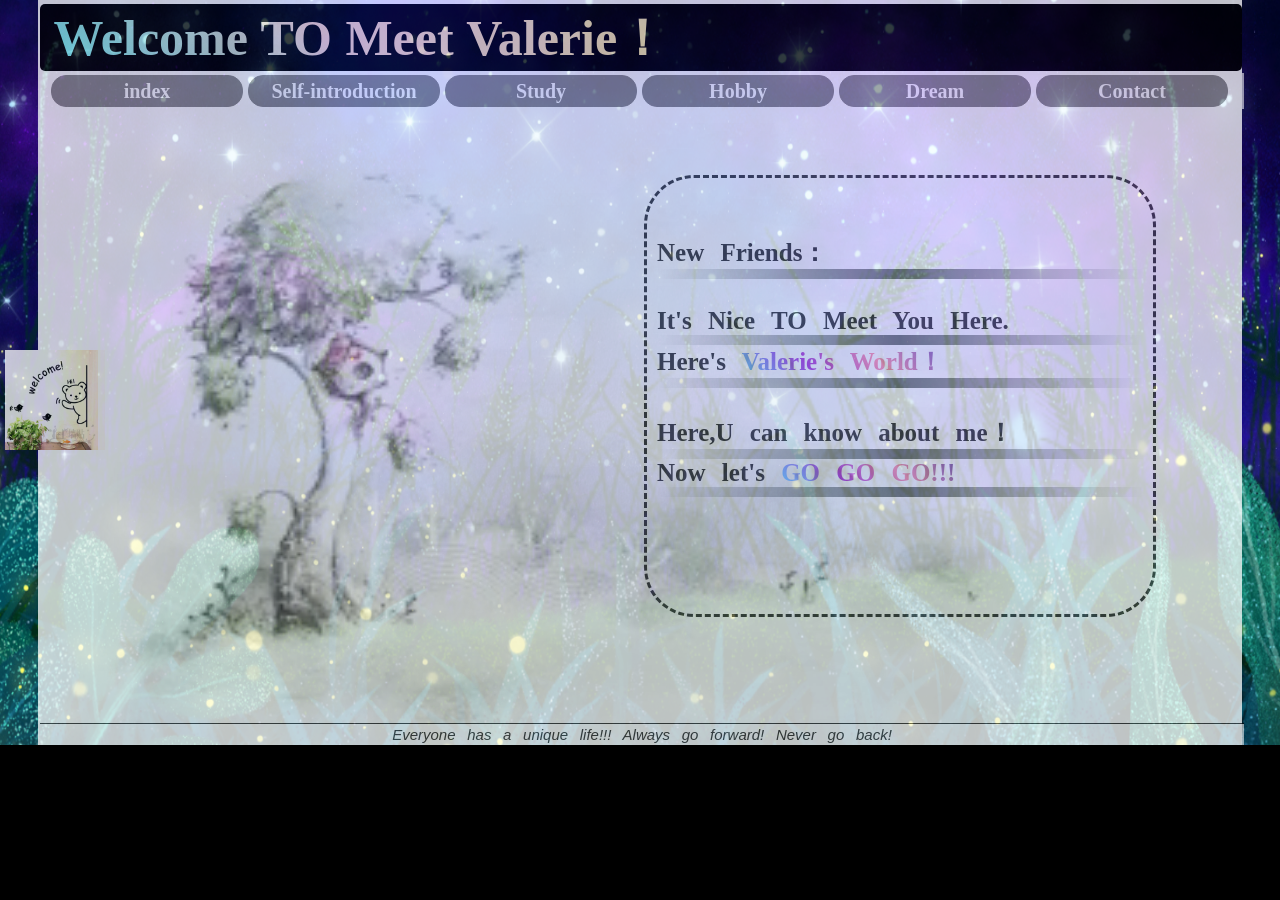
<file: index.html>
<!DOCTYPE html>
<html lang="en">
<head>
    <meta charset="UTF-8">
    <meta name="viewport" content="width=device-width, initial-scale=1.0">
    <title>Valerie</title>
    <link rel="stylesheet" href="css/index.css"/>
</head>
<body>
    <audio src="media/Dream - My will (我的心)(TV size).mp3" autoplay loop></audio>
    <div id="container">
        <div id="inner">
            <!-- 页眉区 -->
            <header>
                <h1>&nbsp;Welcome TO Meet Valerie！</h1>
            </header>
            <!-- 导航区-6个 -->
            <nav>
                <div id="inner">
                    <ul>    
                        <li class="nf">
                            <a href="index.html">index</a>
                        </li>
                        <li class="nf">
                            <a href="Self-introduction.html">Self-introduction</a>
                        </li>
                        <li class="nf">
                            <a href="Study.html">Study</a>
                        </li>
                        <li class="nf">
                            <a href="Hobby.html">Hobby</a>
                        </li>
                        <li class="nf">
                            <a href="Dream.html">Dream</a>
                        </li>
                        <li class="nf">
                            <a href="Contact.html">Contact</a>
                        </li>
                    </ul>
                </div>
            </nav>
            <!-- 侧边图片 -->
            <aside>
                <img src="img/1.0.jpg" alt="" >
            </aside>
            <!-- 主内容区-打招呼 -->
            <div id="main">
                <div id="inner">
                    <div class="content1">
                        <div class="inner">
                            <br>
                            <p>
                                <br>
                                New Friends：
                                <hr>
                            </p>
                            <br>
                            <p>It's Nice TO Meet You Here.
                                <hr> 
                                <!-- <br> -->
                                <p>Here's <span>Valerie's World！</span> </p> 
                                <hr>
                                <!-- <br> -->
                            </p>
                            <br>
                            <p>Here,U can know about me！
                                <hr>
                                <!-- <br>  -->
                                <p>Now let's <span>GO GO GO!!!</span> </p> 
                                <hr>
                            </p>
                        </div>
                    </div>
                </div>
            </div>  
            <!-- 页脚区 -->
            <footer>
                <div id="inner">
                    <p>Everyone has a unique life!!! Always go forward! Never go back!
                    </p>
                </div>
            </footer>  
        </div>    
    </div>
</body>
</html>
</file>
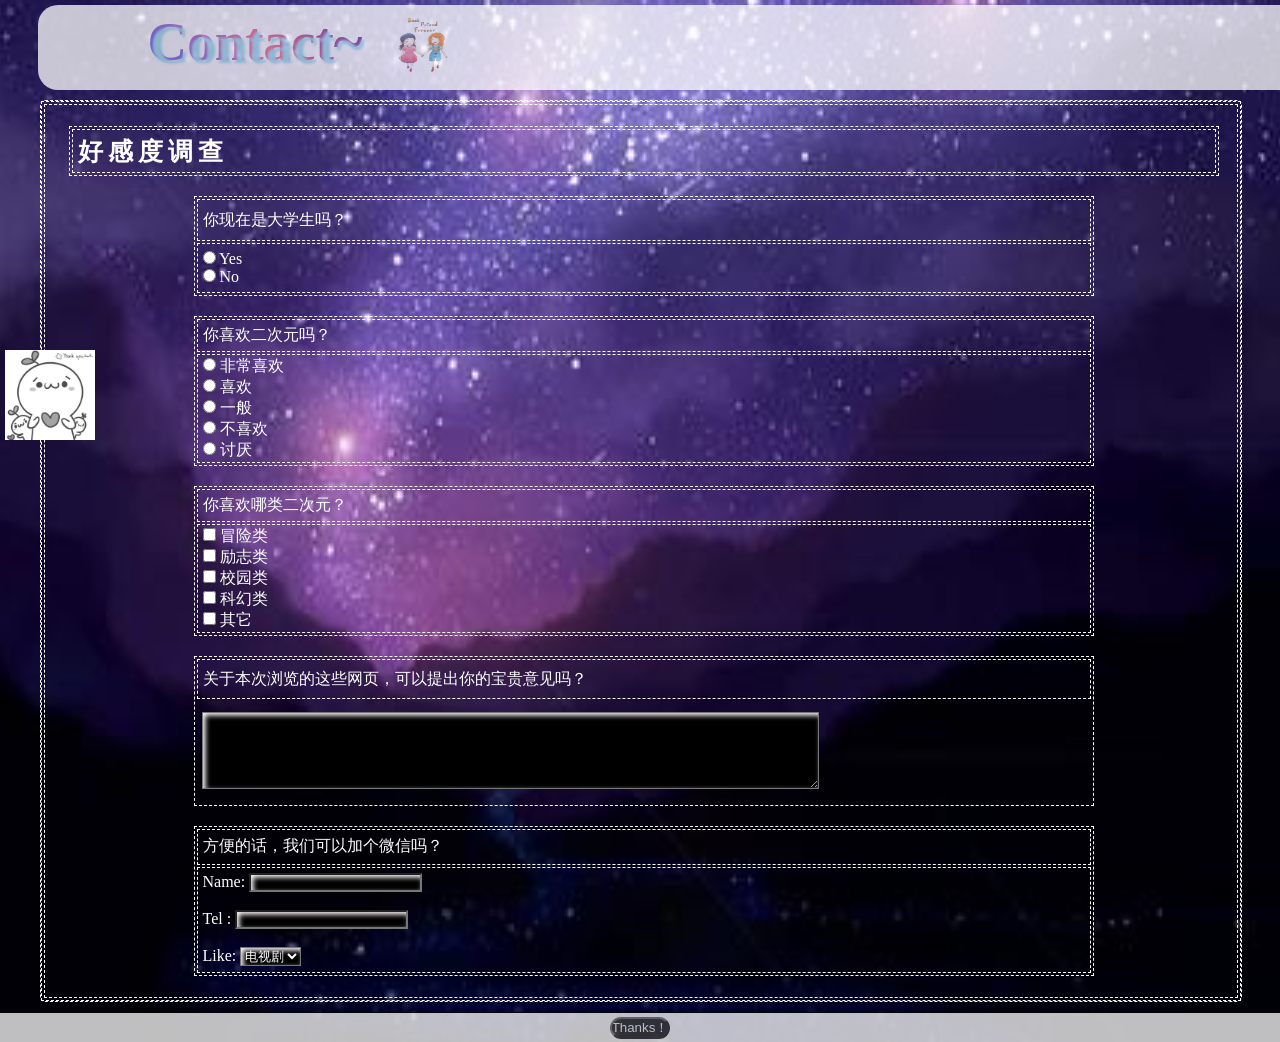
<file: Contact.html>
<!DOCTYPE html>
<html lang="en">
<head>
    <meta charset="UTF-8">
    <meta name="viewport" content="width=device-width, initial-scale=1.0">
    <title>Contact</title>
    <link rel="stylesheet" href="css/Contact.css">
</head>
<body>
    <!-- <audio src="media/Perfume - コミュニケーション (交流).mp3" autoplay loop></audio> -->
    <!-- 页眉区 -->
    <header>
        <div id="inner">
            <h1>Contact~</h1>
            <div class="circle">
                <img src="img/6.0.0.jpg" alt="">
            </div>
        </div>
    </header>
    <!-- 侧边图片 -->
    <aside>
        <a title="回到主页" href="index.html"> 
            <img src="img/6.11.jpg" alt="" > 
        </a>
    </aside>
    <!-- 主内容区-表单内容-包含一个标题、六个问题 -->
    <div id="main">
        <div id="inner">
            <form action="">
                <table class="table">
                    <tr>
                        <td>
                            <!-- 标题 -->
                            <table class="table0">
                                <tr>
                                    <td>
                                        好感度调查
                                    </td>
                                </tr>
                            </table>    
                            <!-- Q1 -->
                            <table class="table1">
                                <tr>
                                    <td>
                                        你现在是大学生吗？
                                    </td>
                                </tr>
                                <tr>
                                    <td>
                                        <ul>
                                            <li>
                                                <input type="radio" name="choice" value=" " id="one">
                                                <label for="one">Yes</label>
                                            </li>
                                            <li>
                                                <input type="radio" name="choice" value=" " id="two">
                                                <label for="two">No</label>
                                            </li>
                                        </ul>
                                    </td>    
                                </tr>
                            </table>
                            <!-- Q2 -->
                            <table class="table2">
                                <tr>
                                    <td>
                                        你喜欢二次元吗？
                                    </td>
                                </tr>
                                <tr>
                                    <td>
                                        <ul>
                                            <li>
                                                <input type="radio" name="feel" value=" " id="one">
                                                <label for="one">非常喜欢</label>
                                            </li>
                                            <li>
                                                <input type="radio" name="feel" value=" " id="two">
                                                <label for="two">喜欢</label>
                                            </li>
                                            <li>
                                                <input type="radio" name="feel" value=" " id="three">
                                                <label for="three">一般</label>
                                            </li>
                                            <li>
                                                <input type="radio" name="feel" value=" " id="four">
                                                <label for="four">不喜欢</label>
                                            </li>
                                            <li>
                                                <input type="radio" name="feel" value=" " id="five">
                                                <label for="five">讨厌</label>
                                            </li>
                                        </ul>
                                    </td>
                                    
                                </tr>
                            </table>
                            <!-- Q3 -->
                            <table class="table3">
                                <tr>
                                    <td>
                                        你喜欢哪类二次元？
                                    </td>
                                </tr>
                                <tr>
                                    <td>
                                        <ul>
                                            <li class="checkbox">
                                                <input type="checkbox" name="kind" value=" " id="one">
                                                <label for="one">冒险类</label>
                                            </li>
                                            <li>
                                                <input type="checkbox" name="kind" value=" " id="two">
                                                <label for="two">励志类</label>
                                            </li>
                                            <li>
                                                <input type="checkbox" name="kind" value=" " id="three">
                                                <label for="three">校园类</label>
                                            </li>
                                            <li>
                                                <input type="checkbox" name="kind" value=" " id="four">
                                                <label for="four">科幻类</label>
                                            </li>
                                            <li>
                                                <input type="checkbox" name="kind" value=" " id="five">
                                                <label for="five">其它</label>
                                            </li>
                                        </ul>
                                    </td>
                                </tr>
                            </table>
                            <!-- Q4 -->
                            <table class="table4">
                                <tr>
                                    <td>
                                        关于本次浏览的这些网页，可以提出你的宝贵意见吗？
                                    </td>
                                </tr>
                                <tr>
                                    <td class="td">
                                        <textarea name="feelback" rows="5" cols="75" id="one"></textarea>
                                        <label for="one"></label>
                                    </td>
                                </tr>
                            </table>
                            <!-- Q5 -->
                            <table class="table5">
                                <tr>
                                    <td>
                                        方便的话，我们可以加个微信吗？
                                    </td>
                                </tr>
                                <tr>
                                    <td class="td">
                                        <label for="name">Name:</label>
                                        <input type="text" name="name" value=" " id="name">
                                        <br>
                                        <br>
                                        <label for="tel">Tel :</label>
                                        <input type="text" name="tel" value=" "  id="tel">
                                        <br>
                                        <br>
                                        <label for="like">Like:</label>
                                        <select name="like" id="like">
                                            <option value="电视剧">电视剧</option>
                                            <option value="动漫">动漫</option>
                                            <option value="漫画">漫画</option>
                                            <option value="小说">小说</option>
                                            <option value="其它">其它</option>
                                        </select>
                                    </td>
                                </tr>
                            </table>
                        </td>
                    </tr>
                </table>
            </form>
            
        </div>
    </div>
    <!-- 页脚区 -->
    <footer>
        <table>
            <tr>
                <td>
                    <input type="button" name="button" value="Thanks！" class="button" >
                </td>
            </tr>
        </table>
    </footer>
    
</body>
</html>
</file>
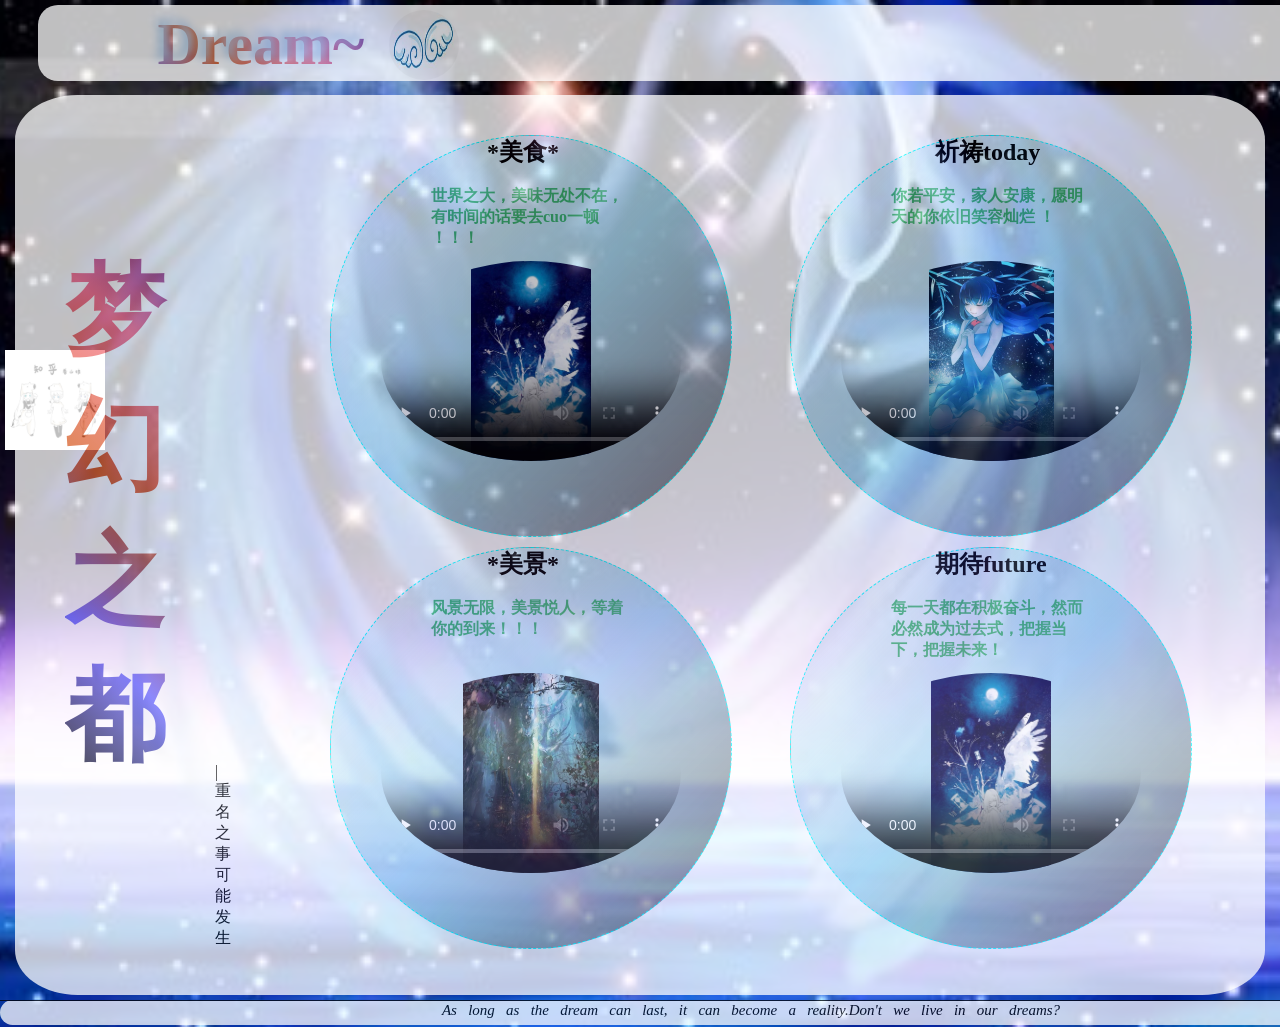
<file: Dream.html>
<!DOCTYPE html>
<html lang="en">
<head>
    <meta charset="UTF-8">
    <meta name="viewport" content="width=device-width, initial-scale=1.0">
    <title>Dream</title>
    <link rel="stylesheet" href="css/Dream.css">
</head>
<body>
    <!-- <audio src="media/Dream - My will (我的心)(TV size).mp3" autoplay loop></audio> -->
    <!-- 页眉区 -->
    <header>
        <div id="inner">
            <h1>Dream~</h1>
            <div class="circle">
                <img src="img/5.0.0.jpg" alt="">
            </div>
        </div>
    </header>
    <!-- 侧边图片 -->
    <aside>
        <a title="回到主页" href="index.html"> 
            <img src="img/4.0.jpg" alt="" > 
        </a>
    </aside>
    <!-- 主内容区-分为三大块内容 -->
    <div id="main">
        <div id="inner">
            <!-- 内容区1-左边区域-两部分内容 -->
            <div class="content1">
                <div class="inner1">
                    <h2>梦<br>幻<br>之<br>都<br></h2>
                </div>
                <div class="inner2">
                    <p><br>|<br>重<br>名<br>之<br>事<br>可<br>能<br>发<br>生<br></p>
                </div>
            </div>
            <!-- 内容2-中间区域-两部分内容 -->
            <div class="content2">
                <div class="content2-0">
                    <div class="inner">
                        <h2>*美食*</h2>
                        <p>世界之大，美味无处不在，<span>有时间的话要去cuo一顿</span> ！！！</p>
                        <!-- <br> -->
                        <video src="media/美食.mp4" poster="img/jz.jpg" autoplay loop preload="none" controls>
                    </div>
                </div>
                <div class="content2-0">
                    <div class="inner">
                        <h2>*美景*</h2>
                        <p>风景无限，美景悦人，<span>等着你的到来</span>！！！</p>
                        <!-- <br> -->
                        <video src="media/美景.mp4" poster="img/mj0.jpg" preload="none" controls >
                    </div>
                </div>
            </div>       
            <!-- 内容3-右边区域-两部分内容 -->
            <div class="content3">
                <div class="content3-0">
                    <div class="inner">
                        <h2>祈祷today</h2>
                        <p>你若平安，家人安康，<span>愿明天的你依旧笑容灿烂</span> ！</p>
                        <!-- <br> -->
                        <video src="media/祈祷.mp4" poster="img/pa00.jpg"  preload="none" controls >
                        
                    </div>
                </div>
               
                <div class="content3-0">
                    <div class="inner">
                        <h2>期待future</h2>
                        <p>每一天都在积极奋斗，然而必然成为过去式，<span>把握当下，把握未来</span>！</p>
                        <!-- <br> -->
                        <video src="media/期待tomorrow.mp4" poster="img/jz.jpg"  autoplay loop preload="none" controls>
                    </div>
                </div>
            </div>       
        </div>
    </div>
    <!-- 页脚区 -->
    <footer>
        <div id="inner">
            <p>As long as the dream can last, it can become a reality.Don't we live in our dreams?</p>
        </div>
    </footer>
</body>
</html>
</file>
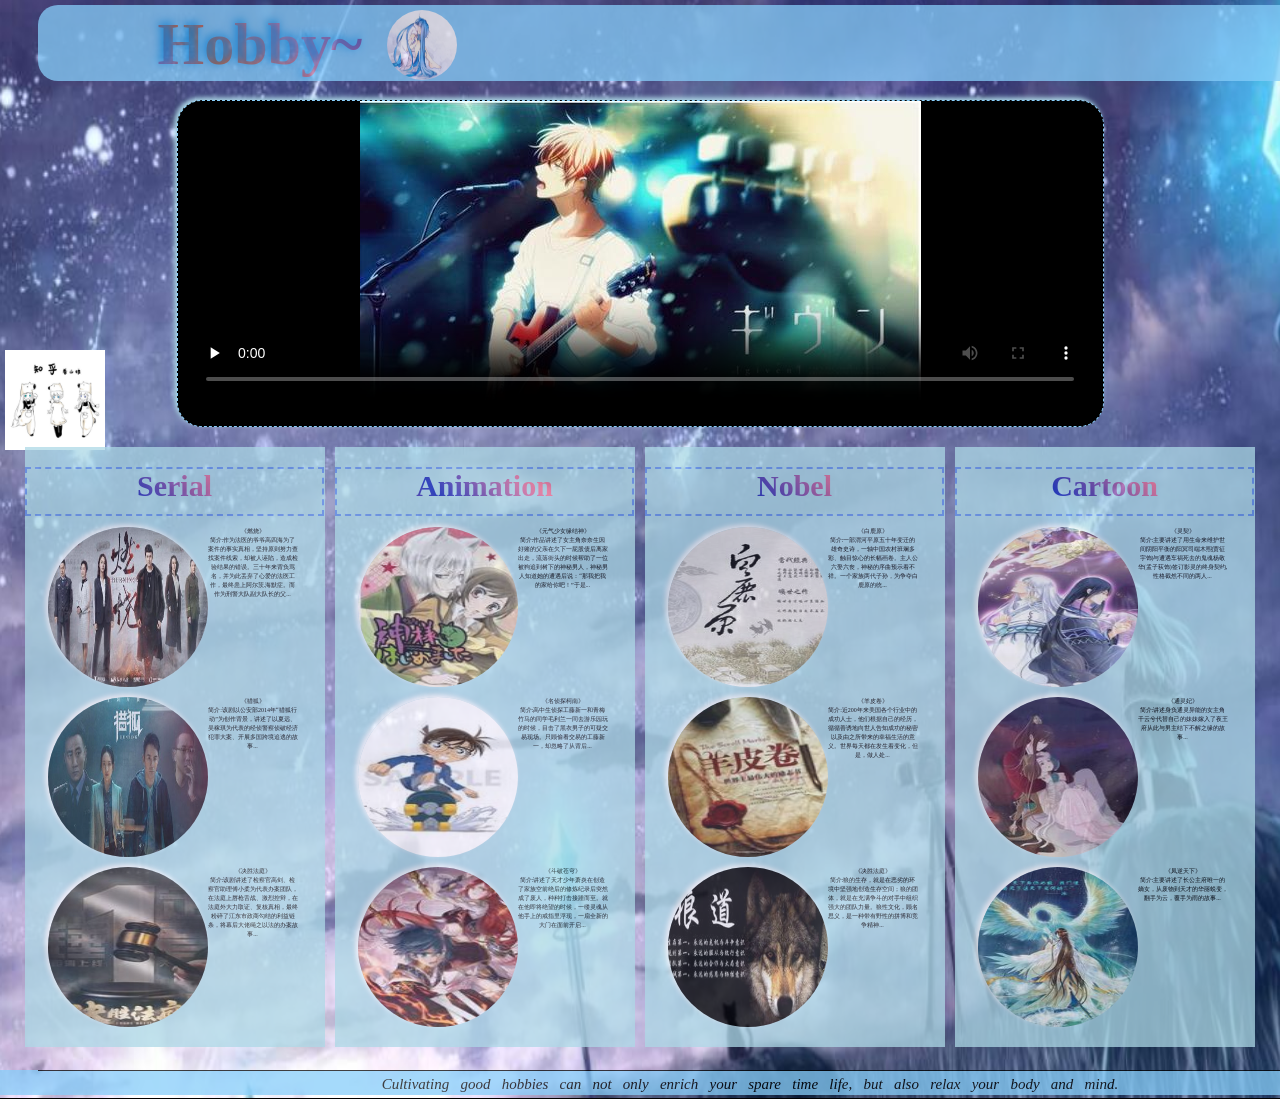
<file: Hobby.html>
<!DOCTYPE html>
<html lang="en">
<head>
    <meta charset="UTF-8">
    <meta name="viewport" content="width=device-width, initial-scale=1.0">
    <title>Hobby</title>
    <link rel="stylesheet" href="css/Hobby.css">
</head>
<body>
    <!-- 页眉区 -->
    <header>
        <div id="inner">
            <h1>Hobby~</h1>
            <div class="circle">
                <img src="img/4.0.0.jpg" alt="">
            </div>
        </div>
    </header>
    <!-- 侧边图片 -->
    <aside>
        <a title="回到主页" href="index.html"> 
            <img src="img/4.0.jpg" alt="" > 
        </a>
    </aside>
    <!-- 主内容区 分为三块内容-->
    <div id="main">
        <div id="inner">
            <!-- 内容区1-视频 -->
            <div class="content1">
                <div class="inner">
                    <video src="media/Love.mp4" poster="img/4.20.jpg" preload="none" controls="controls">
                    <!-- autoplay自动播放 loop循环播放-->
                    </video>
                </div>
            </div>
            <!-- 内容区2-分为4块 再分为两类 -->
            <div class="content2">
                <div class="inner">
                    <!-- 内容区1-电视剧-->
                    <div class="content0 content0-1">
                        <div class="inner">
                            <div class="content0-1-1">
                                <h2>Serial</h2>
                            </div>
                            <div class="content0-1-2">
                                <div style="margin-top: 10px;" class="img">
                                    <img src="img/4.6.jpg" alt="">
                                    <div class="text">
                                        <p>《燃烧》</p>
                                        <p>简介:作为法医的爷爷高四海为了案件的事实真相，坚持原则努力查找案件线索，却被人诬陷，造成检验结果的错误。三十年来背负骂名，并为此丢弃了心爱的法医工作，最终患上阿尔茨.海默症。而作为刑警大队副大队长的父...</p>
                                    </div>      
                                </div>
                                <div class="img">
                                    <img src="img/4.7.jpg" alt="">
                                    <div class="text">
                                        <p>《猎狐》</p>
                                        <p>简介:该剧以公安部2014年“猎狐行动”为创作背景，讲述了以夏远、吴稼琪为代表的经侦警察侦破经济犯罪大案、开展多国跨境追逃的故事...</p>
                                    </div>
                                </div>
                                <div class="img">
                                    <img src="img/4.8.jpg" alt="">    
                                    <div class="text">
                                        <p>《决胜法庭》</p>
                                        <p>简介:该剧讲述了检察官高剑、检察官助理傅小柔为代表办案团队，在法庭上唇枪舌战、激烈控辩，在法庭外大力取证、复核真相，最终粉碎了江东市政商勾结的利益链条，将幕后大佬绳之以法的办案故事...</p>
                                    </div>
                                </div>
                            </div>   
                        </div>
                    </div>
                    <!-- 内容区2-动漫-->
                    <div class="content0 content0-2">
                        <div class="inner">
                            <div class="content0-1-1">
                                <h2>Animation</h2>
                            </div>
                            <div class="content0-1-2">
                                <div style="margin-top: 10px;" class="img">
                                    <img src="img/4.2.1.jpg" alt="">
                                    <div class="text">
                                        <p>《元气少女缘结神》</p>
                                        <p>简介:作品讲述了女主角奈奈生因好赌的父亲在欠下一屁股债后离家出走，流落街头的时候帮助了一位被狗追到树下的神秘男人，神秘男人知道她的遭遇后说：“那我把我的家给你吧！”于是...</p>
                                    </div>      
                                </div>
                                <div class="img">
                                    <img src="img/4.2.2.jpg" alt="">
                                    <div class="text">
                                        <p>《名侦探柯南》</p>
                                        <p>简介:高中生侦探工藤新一和青梅竹马的同学毛利兰一同去游乐园玩的时候，目击了黑衣男子的可疑交易现场。只顾偷看交易的工藤新一，却忽略了从背后...</p>
                                    </div>
                                </div>
                                <div class="img">
                                    <img src="img/4.2.3.jpg" alt="">    
                                    <div class="text">
                                        <p>《斗破苍穹》</p>
                                        <p>简介:讲述了天才少年萧炎在创造了家族空前绝后的修炼纪录后突然成了废人，种种打击接踵而至。就在他即将绝望的时候，一缕灵魂从他手上的戒指里浮现，一扇全新的大门在面前开启...</p>
                                    </div>
                                </div>
                            </div>       
                        </div>
                    </div>
                    <!-- 内容区3-漫画 -->
                    <div class="content0 content0-3">
                        <div class="inner">
                            <div class="content0-1-1">
                                <h2>Nobel</h2>
                            </div>
                            <div class="content0-1-2">
                                <div style="margin-top: 10px;" class="img">
                                    <img src="img/4.3.1.jpg" alt="">
                                    <div class="text">
                                        <p>《白鹿原》</p>
                                        <p>简介:一部渭河平原五十年变迁的雄奇史诗，一轴中国农村班斓多彩、触目惊心的长幅画卷。主人公六娶六丧，神秘的序曲预示着不祥。一个家族两代子孙，为争夺白鹿原的统...</p>
                                    </div>      
                                </div>
                                <div class="img">
                                    <img src="img/4.3.2.jpg" alt="">
                                    <div class="text">
                                        <p>《羊皮卷》</p>
                                        <p>简介:近200年来美国各个行业中的成功人士，他们根据自己的经历，循循善诱地向世人告知成功的秘密以及由之所带来的幸福生活的意义。世界每天都在发生着变化，但是，做人处...</p>
                                    </div>
                                </div>
                                <div class="img">
                                    <img src="img/4.3.3.jpg" alt="">    
                                    <div class="text">
                                        <p>《决胜法庭》</p>
                                        <p>简介:狼的生存，就是在恶劣的环境中坚强地创造生存空间；狼的团体，就是在充满争斗的对手中组织强大的团队力量。狼性文化，顾名思义，是一种带有野性的拼博和竞争精神...</p>
                                    </div>
                                </div>
                            </div>   
                        </div>
                    </div>
                    <!-- 内容区4-小说 -->
                    <div class="content0 content0-4">
                        <div class="inner">
                            <div class="content0-1-1">
                                <h2>Cartoon</h2>
                            </div>
                            <div class="content0-1-2">
                                <div style="margin-top: 10px;" class="img">
                                    <img src="img/4.4.1.jpg" alt="">
                                    <div class="text">
                                        <p>《灵契》</p>
                                        <p>简介:主要讲述了用生命来维护世间阴阳平衡的阳冥司端木熙(贾征宇饰)与遭遇车祸死去的鬼魂杨敬华(孟子荻饰)签订影灵的终身契约,性格截然不同的两人...</p>
                                    </div>      
                                </div>
                                <div class="img">
                                    <img src="img/4.4.2.jpg" alt="">
                                    <div class="text">
                                        <p>《通灵妃》</p>
                                        <p>简介:讲述身负通灵异能的女主角千云兮代替自己的妹妹嫁入了夜王府从此与男主结下不解之缘的故事...</p>
                                    </div>
                                </div>
                                <div class="img">
                                    <img src="img/4.4.3.jpg" alt="">    
                                    <div class="text">
                                        <p>《凤逆天下》</p>
                                        <p>简介:主要讲述了长公主府唯一的嫡女，从废物到天才的华丽蜕变，翻手为云，覆手为雨的故事...</p>
                                    </div>
                                </div>
                            </div>   
                        </div>
                    </div>
                </div>
            </div> 
        </div>
    </div>
    <!-- 页脚区 -->
    <footer>
        <div id="inner">
            <p>Cultivating good hobbies can not only enrich your spare time life, but also relax your body and mind.</p>
        </div>
    </footer>

</body>
</html>
</file>
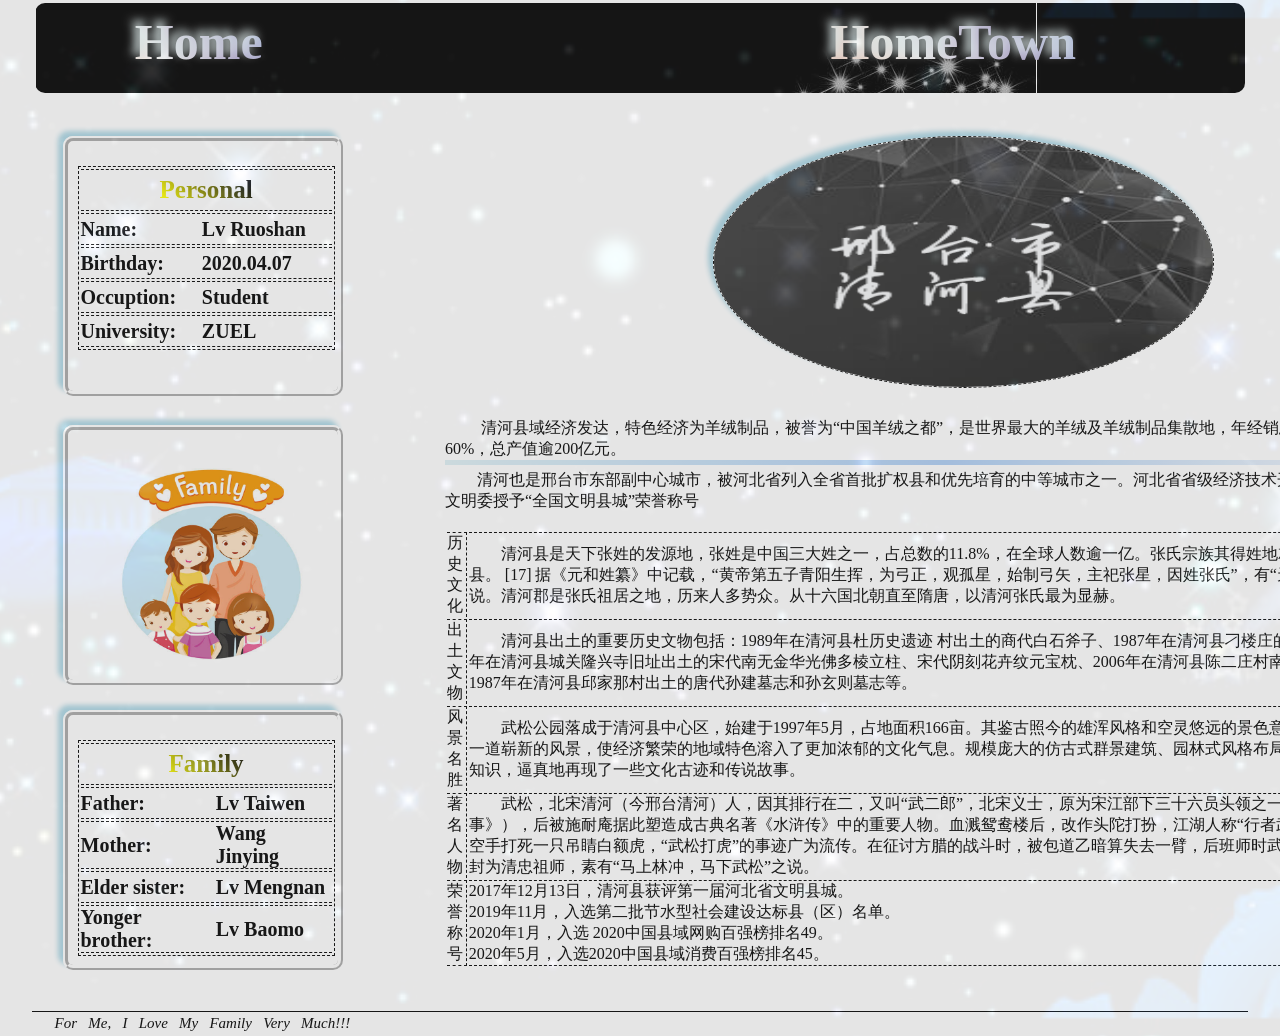
<file: Self-introduction.html>
<!DOCTYPE html>
<html lang="en">
<head>
    <meta charset="UTF-8">
    <meta name="viewport" content="width=device-width, initial-scale=1.0">
    <title>Self-introduction</title>
    <link rel="stylesheet" href="css/Self-introduction.css">
    <script type="text/javaScript" src="js/Self-introduction.js" ></script>
</head>
<body>
    <!-- <audio src="media/方雅贤 - 遇到.mp3" autoplay loop></audio> -->
    <div id="inner">
        <!-- 页眉区 -->
        <header>
            <div id="inner">
                <h1>Home</h1>
                <h1>&nbsp;&nbsp;&nbsp;&nbsp;&nbsp;&nbsp;&nbsp;&nbsp;&nbsp;&nbsp;&nbsp;&nbsp;&nbsp;&nbsp;&nbsp;&nbsp;</h1>
                <h1>HomeTown</h1>
            </div>
        </header>
        <!-- 主内容区 分为左右两大块内容-->
        <div id="main">
            <div id="inner">
                <!-- 内容区1-Home 分为三部分内容-->
                <div class="content1">
                    <!-- 内容区1-1-个人情况 -->
                    <div class="content1-1">
                        <div class="inner">
                            <table>
                                <tr>
                                    <td class="td" colspan="2"  bgcolor="lightblue" >
                                        Personal
                                    </td>
                                </tr>
                                <tr>
                                    <td>
                                        Name:
                                    </td>
                                    <td>
                                        Lv Ruoshan
                                    </td>
                                </tr>
                                <tr>
                                    <td>
                                        Birthday:
                                    </td>
                                    <td>
                                        2020.04.07
                                    </td>
                                </tr>
                                <tr>
                                    <td>
                                        Occuption:
                                    </td>
                                    <td>
                                        Student
                                    </td>
                                </tr>
                                <tr>
                                    <td>
                                        University:
                                    </td>
                                    <td>
                                        ZUEL
                                    </td>
                                </tr>
                            </table>
                        </div>
                    </div>
                    <!-- 内容区1-2-过渡照片 -->
                    <div class="content1-1">
                        <div class="inner">
                            <a title="回到主页" href="index.html">
                                <img src="img/2.3.jpg" alt="">
                            </a>
                        </div>
                    </div>
                    <!-- 内容区1-3-家庭情况 -->
                    <div class="content1-1">
                        <div class="inner">
                            <table>
                                <tr>
                                    <td class="td" colspan="2"  bgcolor="lightblue" >
                                        Family
                                    </td>
                                </tr>
                                <tr>
                                    <td>
                                        Father:
                                    </td>
                                    <td>
                                        Lv Taiwen
                                    </td>
                                </tr>
                                <tr>
                                    <td>
                                        Mother:
                                    </td>
                                    <td>
                                        Wang Jinying
                                    </td>
                                </tr>
                                <tr>
                                    <td>
                                        Elder sister:
                                    </td>
                                    <td>
                                        Lv Mengnan
                                    </td>
                                </tr>
                                <tr>
                                    <td>
                                        Yonger brother:
                                    </td>
                                    <td>
                                        Lv Baomo
                                    </td>
                                </tr>
                            </table>
                        </div>
                    </div>
                </div>
                <!-- 内容区2-HomeTown -->
                <div class="content2">
                    <div class="inner">
                        <!-- 内容区2-1 循环图片播放 -->
                        <div class="imgBox">
                            <img class="img-change img1" src="img/2.10.png" alt="">
                            <img class="img-change img2" src="img/2.101.jpg" alt="">
                            <img class="img-change img2" src="img/2.11.jpg" alt="">
                            <img class="img-change img2" src="img/2.12.jpg" alt="">
                            <img class="img-change img2" src="img/2.13.jpg" alt="">
                        </div>
                        <!-- 内容2-2-介绍家乡 -->
                        <div class="text">
                            <p>&nbsp;&nbsp;&nbsp;&nbsp;&nbsp;&nbsp;&nbsp;&nbsp; 清河县域经济发达，特色经济为羊绒制品，被誉为“中国羊绒之都”，是世界最大的羊绒及羊绒制品集散地，年经销总量占世界40%、全国60%，总产值逾200亿元。</p>
                            <hr>
                            <p>&nbsp;&nbsp;&nbsp;&nbsp;&nbsp;&nbsp;&nbsp;&nbsp;清河也是邢台市东部副中心城市，被河北省列入全省首批扩权县和优先培育的中等城市之一。河北省省级经济技术开发区，2011年被中央文明委授予“全国文明县城”荣誉称号</p>
                            <br>
                            <table>
                                 <tr>
                                    <td class="td">历史文化</td>
                                    <td>&nbsp;&nbsp;&nbsp;&nbsp;&nbsp;&nbsp;&nbsp;&nbsp;清河县是天下张姓的发源地，张姓是中国三大姓之一，占总数的11.8%，在全球人数逾一亿。张氏宗族其得姓地就在河北省邢台市清河县。 [17]  据《元和姓纂》中记载，“黄帝第五子青阳生挥，为弓正，观孤星，始制弓矢，主祀张星，因姓张氏”，有“天下张姓出清河”一说。清河郡是张氏祖居之地，历来人多势众。从十六国北朝直至隋唐，以清河张氏最为显赫。</td>
                                </tr>
                                <tr>
                                    <td class="td">出土文物</td>
                                    <td>&nbsp;&nbsp;&nbsp;&nbsp;&nbsp;&nbsp;&nbsp;&nbsp;清河县出土的重要历史文物包括：1989年在清河县杜历史遗迹 
                                        村出土的商代白石斧子、1987年在清河县刁楼庄的汉代六博棋盘、1987年在清河县城关隆兴寺旧址出土的宋代南无金华光佛多棱立柱、宋代阴刻花卉纹元宝枕、2006年在清河县陈二庄村南出土的汉白玉石佛、1987年在清河县邱家那村出土的唐代孙建墓志和孙玄则墓志等。</td>
                                </tr>
                                <tr>
                                    <td class="td">风景名胜</td>
                                    <td>&nbsp;&nbsp;&nbsp;&nbsp;&nbsp;&nbsp;&nbsp;&nbsp;武松公园落成于清河县中心区，始建于1997年5月，占地面积166亩。其鉴古照今的雄浑风格和空灵悠远的景色意韵，构成了京九线上一道崭新的风景，使经济繁荣的地域特色溶入了更加浓郁的文化气息。规模庞大的仿古式群景建筑、园林式风格布局，渗透着大量的历史知识，逼真地再现了一些文化古迹和传说故事。</td>
                                </tr>
                               <tr>
                                   <td class="td">著名人物</td>
                                   <td>&nbsp;&nbsp;&nbsp;&nbsp;&nbsp;&nbsp;&nbsp;&nbsp;武松，北宋清河（今邢台清河）人，因其排行在二，又叫“武二郎”，北宋义士，原为宋江部下三十六员头领之一（《大宋宣和遗事》），后被施耐庵据此塑造成古典名著《水浒传》中的重要人物。血溅鸳鸯楼后，改作头陀打扮，江湖人称“行者武松”。曾在景阳冈上空手打死一只吊睛白额虎，“武松打虎”的事迹广为流传。在征讨方腊的战斗时，被包道乙暗算失去一臂，后班师时武松在六和寺出家，被封为清忠祖师，素有“马上林冲，马下武松”之说。</td>
                               </tr>
                               <tr>
                                    <td class="td td0">荣誉称号</td>
                                    <td class="td0">
                                    <p>2017年12月13日，清河县获评第一届河北省文明县城。</p>
                                    <p>2019年11月，入选第二批节水型社会建设达标县（区）名单。</p> 
                                    <p>2020年1月，入选 2020中国县域网购百强榜排名49。</p>  
                                     <p>2020年5月，入选2020中国县域消费百强榜排名45。</p>
                                    </td>
                                </tr>
                            </table>
                        </div>
                    </div>
                </div>
            </div>
        </div>
        <!-- 页脚区 -->
        <footer>
            <div id="inner">
                <!-- <pre> -->
                <p>&nbsp; For Me, I Love My Family Very Much!!!</p>
                <!-- </pre> -->
            </div>
        </footer>
    </div>
</body>
</html>
</file>
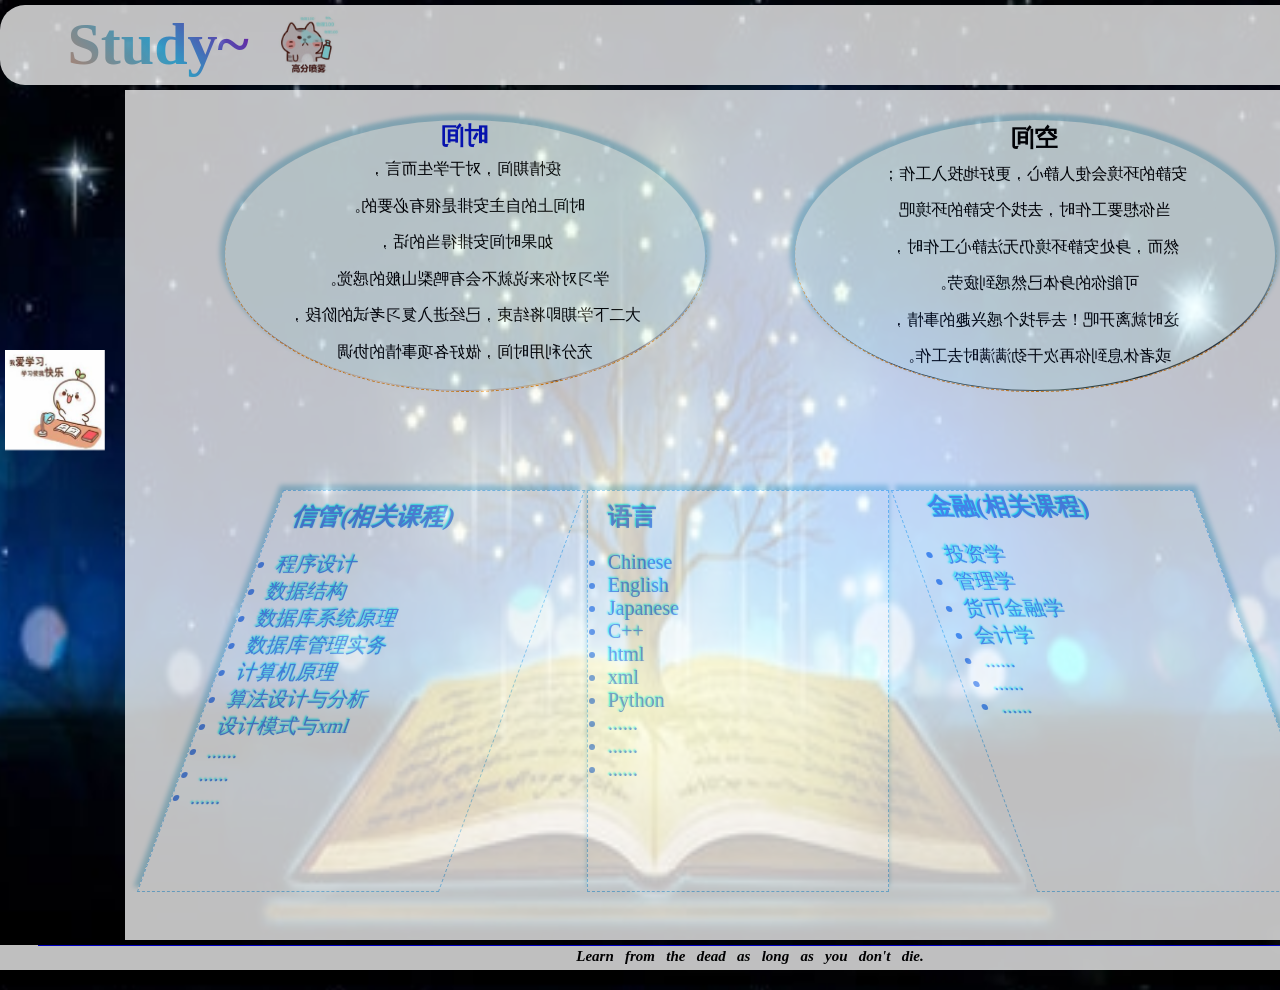
<file: Study.html>
<!DOCTYPE html>
<html lang="en">
<head>
    <meta charset="UTF-8">
    <meta name="viewport" content="width=device-width, initial-scale=1.0">
    <title>Stydy</title>
    <link rel="stylesheet" href="css/Study.css">
</head>
<body>
    <!-- <audio src="media/中村由利子 - 火宵の月・テーマ~ピアノソロ.mp3" autoplay loop></audio> -->
     <!-- 页眉区 -->
    <header>
        <div id="inner">
            <h1>Study~</h1>
            <div class="circle">
                <img src="img/3.0.0.jpg" alt="">
            </div>
        </div>
    </header>   
    <!-- 侧边图片 -->
    <aside>
        <a title="回到主页" href="index.html"> 
            <img src="img/3.0.jpg" alt="" > 
        </a>
    </aside>
    <!-- 主内容区 分为上下两大块内容-->
    <div id="main">
        <div id="inner">
            <!-- 上部分内容-分为两小块内容 -->
            <div class="content1">
                <div class="inner">
                    <!-- 翻转图片-时间 -->
                    <div class="content1-1">
                        <div class="inner">
                            <div class="box front">
                                <img src="img/3.6.jpg" alt="">
                            </div>
                            <div class="box back">
                                <h2 style="text-align: center;" >时间</h2>
                                <!-- <br> -->
                                <pre>
                                <p>疫情期间，对于学生而言，</p>
                                <p>时间上的自主安排是很有必要的。</p>
                                <p>如果时间安排得当的话，</p>
                                <p>学习对你来说就不会有鸭梨山般的感觉。</p> 
                                <p>大二下学期即将结束，已经进入复习考试的阶段，</p> 
                                <p>充分利用时间，做好各项事情的协调</p>
                                </pre> 
                            </div>
                        </div>
                    </div>
                    <!-- 翻转图片-空间 -->
                    <div class="content1-2">
                        <div class="inner">
                            <div class="box front">
                                <img src="img/3.7.jpg" alt="">
                            </div>
                            <div class="box back">
                                <br>
                                <h2>空间</h2>
                                <br>
                                <pre>
                                <p>安静的环境会使人静心，更好地投入工作；</p>
                                <p>当你想要工作时，去找个安静的环境吧</p>
                                <p>然而，身处安静环境仍无法静心工作时，</p>
                                <p>可能你的身体已然感到疲劳。</p> 
                                <p>这时就离开吧！去寻找个感兴趣的事情，</p> 
                                <p>或者休息到你再次干劲满满时去工作。</p>
                                </pre> 
                            </div>
                        </div>
                    </div>
                    
                </div>
            </div>
            <!-- 下部分内容-分为三小块内容 -->
            <div class="content2">
                <div class="inner">
                    <div class="content2-1 in">
                        <div class="inner">
                            <h2>信管(相关课程)</h2>
                            <br>
                            <ul>
                                <li>
                                    程序设计
                                </li>
                                <li>
                                    数据结构
                                </li>
                                <li>
                                    数据库系统原理
                                </li>
                                <li>
                                    数据库管理实务
                                </li>
                                <li>
                                    计算机原理
                                </li>
                                <li>
                                    算法设计与分析
                                </li>
                                <li>
                                    设计模式与xml
                                </li>
                                <li>
                                    ......
                                </li>
                                <li>
                                    ......
                                </li>
                                <li>
                                    ......
                                </li>
                            </ul>
                        </div>
                    </div>
                    <div class="content2-2 in">
                        <div class="inner">
                            <h2 class="textxzh">语言</h2>
                            <br>
                            <ul style="font-family: 'Times New Roman', Times, serif;">
                                <li>
                                    Chinese
                                </li>
                                <li>
                                    English
                                </li>
                                <li>
                                    Japanese
                                </li>
                                <li>
                                    C++
                                </li>
                                <li>
                                    html
                                </li>
                                <li>
                                    xml
                                </li>
                                <li>
                                    Python
                                </li>
                                <li>
                                    ......
                                </li>
                                <li>
                                    ......
                                </li>
                                <li>
                                    ......
                                </li>
                            </ul>
                        </div>
                    </div>
                    <div class="content2-3 ">
                        <div class="inner">
                            <h2 class="textxzh">金融(相关课程)</h2>
                            <br>
                            <ul>
                                <li>
                                    投资学
                                </li>
                                <li>
                                    管理学
                                </li>
                                <li>
                                    货币金融学
                                </li>
                                <li>
                                    会计学
                                </li>
                                <li>
                                    ......
                                </li>
                                <li>
                                    ......
                                </li>
                                <li>
                                    ......
                                </li>
                            </ul>
                        </div>
                    </div>
                </div>
            </div>
        </div>
    </div>  
    <!-- 页脚区 -->
    <footer>
        <div id="inner">
            <p> 
                Learn from the dead as long as you don't die.
            </p>
        </div>
    </footer>
    
    
</body>
</html>
</file>
<file: css/index.css>
*
{
    margin: 0 auto;
    padding: 0;
}
body
{
    font-family: sans-serif;
    font-size: 16px;
    background-color: black;
    
}
#container
{
    background-image: url(../img/1.5.jpg) ;
    background-size: 1500px 900px ;
    background-repeat: no-repeat;
    background-position: center;
    
}
#container #inner
{
    width: 1200px ;
    height: auto ;
    padding: 2px;
    background-color: white;
    /* 背景颜色透明度 */
    opacity: 0.75;
    /* IE专用透明度设置 */
    filter: alpha(opacity=75);
    /* 背景颜色透明 */
    /* background: transparent; */
}
/* 页眉区 */
header  
{
    font-family: 'Times New Roman', Times, serif;
    width: 100%;
    height: 50px;
    padding: 0px 0 15px 0;
    border: 0.5px black dashed;
    border-radius: 5px;
    margin: 2px auto;
    font-family: YouYuan;
    font-size: 25px;
    font-style: normal;
    font-weight: bolder;
    color: lightskyblue;
    text-align: left;
    word-spacing: 1px;
    background-color: black;

}
header h1
{
    background: 
    -webkit-linear-gradient(45deg, #70f7fe, #fbd7c6, #fdefac, #bfb5dd, #bed5f5);
    -moz-linear-gradient(45deg, #70f7fe, #fbd7c6, #fdefac, #bfb5dd, #bed5f5);
    -ms-linear-gradient(45deg, #70f7fe, #fbd7c6, #fdefac, #bfb5dd, #bed5f5);
    /*设置字体颜色透明*/
    color: transparent;
    /*背景裁剪为文本形式*/
    -webkit-background-clip: text;
    /*动态10s展示*/
    animation: ran 10s ease-in-out infinite;
}
@keyframes ran 
{
    from {
        backgroud-position: 0 0;
    }
    to {
        background-position: 2000px 0;
    }
}
/* 导航区 */
nav
{
    font-family: 'Times New Roman', Times, serif;
    width: 1200px;
    height: 50px;

}
nav #inner 
{
    width: 99%;
    height: 30px;
    padding: 5px 0px;

}
nav #inner ul
{
    list-style: none;
    display: table;
    text-align: center;
    line-height: 25px;  

}
nav #inner ul li 
{
    display: inline-block;
    float: left;
    width: 190px;
    height: 25px;
    padding: 2.5px 0;
    border: black 1px solid;
    border-radius: 15px;
    margin-right: 5px;
    background-color: black;
    opacity: 0.6;
    font-size: 20px;
    font-weight: bolder;

}
nav #inner ul li a
{
    color: white;
    text-decoration: none;

}
nav #inner ul li a:hover
{
    color: red;
}
/* 侧边图片 */
aside
{
    position: fixed;
    top: 350px;
    left: 5px;
}
aside img
{
    width: 100px;
    height: 100px;
}
/* 主内容区 */
#main
{
    font-family: 'Times New Roman', Times, serif;
    width: 100%;
    height: 600px;
    
}
#main #inner
{
    width: 90%;
    height: inherit;
    background-image: url(../img/1.3.jpg) ;
    background-size: 1024px 600px ;
    background-repeat: no-repeat;
    background-position: inherit;
}
#main #inner .content1
{
    width: 50%;
    height: 80%;
    padding: 50px 10px;
    float: right;
    
}
#main #inner .content1 .inner
{
    width: 90%;
    height: 90%;
    padding: 2px 10px;
    border: 3px black dashed;
    border-radius: 50px ;
    text-align: center;
    font-size: 25px;
    word-spacing: 10px;

}
#main .content1 p
{
    text-align: left;
    color: black;
    font-weight: bolder;

}
#main .content1  span
{
    text-align: left;
    background:
    -webkit-linear-gradient(45deg,#43CBFF,#9708CC,#F97794,#623AA2);
    -moz-linear-gradient(45deg, #43CBFF,#9708CC,#F97794,#623AA2);
    -ms-linear-gradient(45deg, #43CBFF,#9708CC,#F97794,#623AA2);
    /*设置字体颜色透明*/
    color: transparent;
    /*背景裁剪为文本形式*/
    -webkit-background-clip: text;
    /*动态10s展示*/
    animation: ran 10s ease-in-out infinite;
}
hr
{
    width:100%;
    height: 10px;
    border: 0;
    margin: 0px auto;
    background-image: linear-gradient(to right , rgba(10, 9, 10, 0),rgba(10, 20, 11, 0.75) ,rgba(10, 9, 10,0) );

}
/* 页脚区 */
footer
{
    width: 100%;
    height: 20px;
} 
footer #inner 
{
    width: 95%;
    height: 95%;
    padding: 1px;
    border-top: #000 1px double;
    margin: 0 auto;
    
}
footer #inner p
{
    text-align: center;
    font-size: 15px;
    font-style: oblique;
    word-spacing: 7.5px;

}
</file>
<file: css/Contact.css>
*
{
    margin: 0 auto;
    padding: 0;
}
body
{
    font-family: 'Times New Roman', Times, serif;
    font-family: STFangsong;
    font-size: 16px;
    background-size: 1500px 1200px;
    background-image: url(../img/6.22.jpg);
    background-position: top;
    background-repeat: repeat-x;
    overflow-x: hidden;

}
/* 页眉区 */
header
{
    width: 1500px; 
    height: 80px;
    margin-top: 5px;
    margin-bottom: 15px;
}
header #inner
{
    width: 95%;
    height: 75px; 
    padding-top: 5px;
    padding-bottom: 5px;
    border-radius: 20px; 
    background-color: white;
    opacity: 0.75;
}
header #inner h1
{
    float: left;
    font-size: 55px;
    color: black;
    font-weight: bolder;
    word-spacing: 10px;
    text-indent: 2em;
    text-align: left;
    vertical-align: middle;
    text-shadow: rgba(175, 227, 243, 1) 2.5px 2.5px 2.5px;
    

    background: 
    -webkit-linear-gradient(45deg, black, #7072fe, #F97794, #623AA2);
    -moz-linear-gradient(45deg, black, #7072fe, #F97794, #623AA2);
    -ms-linear-gradient(45deg, black, #7072fe, #F97794, #623AA2);
    /*设置字体颜色透明*/
    color: transparent;
    /*背景裁剪为文本形式*/
    -webkit-background-clip: text;
    /*动态10s展示*/ 
    animation: ran 5s ease-in-out infinite;
}
@keyframes ran
{
    from {
        backgroud-position: 0 0;
    }
    to {
        background-position: 2000px 0px;
    }
}
/* 动图 */
header #inner .circle
{
    width: 900px;
    height: 70px;
    float: left;
    margin-left: 25px;
}
header #inner .circle img
{
    position: relative;
    width: 70px;
    height: 70px;
    border-radius: 100%;
    transform-style: preserve-3d;
    animation: run 18s ease-in-out 0s infinite alternate running;
}
@keyframes run
{
    0%  { background: blue; left:0px; top: 0px;}
    25% { background: yellow; left:450px; top: 0px;}
    50% { background: greenyellow; left:900px; top: 0px;}
    750%{ background: yellow; left:450px; top: 0px;}
    100%{ background: blue; left:0px; top: 0px;}
}
/* 侧边图片 */
aside
{
    position: fixed;
    top: 350px;
    left: 5px;
}
aside img
{
    width: 90px;
    height: 90px;  
}
/* 主内容区 */
#main 
{
    width: 1200px;
    height: auto;
    
}
#main #inner
{
    width: 1200px;
    height: auto;
    border: white 1px dashed;
    border-radius: 5px;
    color: white;
}
#main .table
{
    width: 1200px;
    height: 900px;
    border: white 1px dashed;
    border-collapse: separate;
    /* position: relative; */

}
.table .table0
{
    width: 1150px;
    height: 50px;
    border: dashed 1px white;
    color: white;
    font-size: 25px;
    font-weight: bolder;
    letter-spacing: 5px;
    
}
ul
{
    list-style: none;
}

.table .table1
{
    display: table;
    width: 900px;
    height: 100px;
    border: dashed 1px white;
    margin-top: 20px;
}
.table .table2
{
    display: table;
    width: 900px;
    height: 150px;
    border: dashed 1px white;
    margin-top: 20px;
}
.table .table3
{
    display: table;
    width: 900px;
    height: 150px;
    border: dashed 1px white;
    margin-top: 20px;
}
.table .table4
{
    display: table;
    width: 900px;
    height: 150px;
    border: dashed 1px white;
    margin-top: 20px;
}
.table .table5
{
    display: table;
    width: 900px;
    height: 150px;
    border: dashed 1px white;
    margin-top: 20px;
}
.table td
{
    width: 900px;
    height: 30px;
    border: white 1px dashed;
    text-align: left;
    padding-left: 5px;
    
}
.table .table4 .td
{
    border: none;
}
textarea, #name, #tel ,#like
{
    background-color: black;
    color: white;
    box-shadow:  inset snow 2.5px 2.5px 5px;
}
/* 页脚区 */
footer
{
    width: auto;
    height:25px;
    background-color: white;
    opacity: 0.75;
    padding-bottom: 5px;
    margin-top: 10px;

}
footer table
{
    width: 100%;
    height: 100%;
    border-top: black 1px double;
    
}
footer table td
{
    width: 50px;
    height: 25px;
    text-align: center;
}
footer td .button
{
    color: azure;
    background-color: black;
    opacity: 0.75;
    border-radius: 20px;
}




/* .checkbox
{
    position: relative;
    height: 30px;
}
.checkbox input[type='checkbox']
{
    position: absolute;
    left: 0;
    top: 0;
    width: 20px;
    height: 20px;
    opacity: 0;
}
.checkbox label {
    position: absolute;
    left: 30px;
    top: 0;
    height: 20px;
    line-height: 20px;
}
.checkbox label:before {
    content: '';
    position: absolute;
    left: -30px;
    top: 0;
    width: 20px;
    height: 20px;
    border: 1px solid #ddd;
    border-radius: 50%;
    transition: all 0.3s ease;
    -webkit-transition: all 0.3s ease;
}

.checkbox label:after {
    content: '';
    position: absolute;
    left: -22px;
    top: 3px;
    width: 6px;
    height: 12px;
    border: 0;
    border-right: 1px solid #fff;
    border-bottom: 1px solid #fff;
    background: #fff;
    transform: rotate(45deg);
    -webkit-transform: rotate(45deg);
    transition: all 0.3s ease;
    -webkit-transition: all 0.3s ease;
}
.checkbox input[type='checkbox']:checked + 
label:before {
    background: #4cd764;
    border-color: #4cd764;
}
.checkbox input[type='checkbox']:checked + 
label:after {
    background: #4cd764;
} */
</file>
<file: css/Dream.css>
*
{
    margin: 0 auto;
    padding: 0;
}
body
{
    font-family: 'Times New Roman', Times, serif;
    font-size: 16px;
    background-size: 1500px 1100px;
    background-image: url(../img/5.1.jpg);
    background-position: center;
    background-repeat: no-repeat;
    overflow-x: hidden;

} 
/* 页眉区 */
header
{
    width: 1500px;
    height: 80px;
    margin-top: 5px;
    margin-bottom: 10px;
    
}
header #inner
{
    width: 95%;
    height: 70px; 
    padding-top: 5px;
    padding-bottom: 1px;
    border-radius: 20px; 
    background-color: white;
    opacity: 0.75;
    
}
header #inner h1
{
    float: left;
    font-size: 60px;
    color: black;
    font-weight: bolder;
    word-spacing: 10px;
    text-indent: 2em;
    text-align: left;
    vertical-align: middle;
    text-shadow: rgb(183, 215, 245) -5px -5px 10px;

    background: 
    -webkit-linear-gradient(45deg, black, #7072fe, #d86029 ,#F97794, #623AA2);
    -moz-linear-gradient(45deg, black, #7072fe, #d86029, #F97794, #623AA2);
    -ms-linear-gradient(45deg, black, #7072fe, #d86029, #F97794, #623AA2);
    /*设置字体颜色透明*/
    color: transparent;
    /*背景裁剪为文本形式*/
    -webkit-background-clip: text;
    /*动态10s展示*/ 
    animation: ran 5s ease-in-out infinite;
}
@keyframes ran
{
    from {
        backgroud-position: 0 0;
    }
    to {
        background-position: 2000px 0px;
    }
}
/* 动图 */
header #inner .circle
{
    width: 900px;
    height: 70px;
    float: left;
    margin-left: 25px;
}
header #inner .circle img
{
    position: relative;
    width: 70px;
    height: 70px;
    border-radius: 100%;
    transform-style: preserve-3d;
    animation: run 18s linear 0s infinite alternate running;
}
@keyframes run
{
    0%  { background: blue; left:0px; top: 0px;}
    25% { background: yellow; left:500px; top: 0px;}
    50% { background: greenyellow; left:1000px; top: 0px;}
    750%{ background: yellow; left:500px; top: 0px;}
    100%{ background: blue; left:0px; top: 0px;}
}
/* 侧边图片 */
aside
{
    position: fixed;
    top: 350px;
    left: 5px;
}
aside img
{
    width: 100px;
    height: 100px; 
}
/* 主内容区 */
#main
{
    font-family: STFangsong;
    width: 1250px;
    min-height: 900px;
    height: 900px;
    border-radius: 5%;
    background-color: white;
    opacity: 0.75;

}
#main #inner
{
    width: 1250px;
    min-height: 900px;
    height: 900px;
    
}
/* 内容区1  */
.content1
{
    width: 250px;
    height: 900px;
    float: left;
}
.content1 .inner1
{   
    width: 150px;
    height: 650px;
    padding-top: 150px;
    margin: 0 0 0 50px;
    float: left;
}
.content1 .inner2
{   
    width: 50px;
    height: 250px;
    margin-top: 650px;
    float: left;
}
.content1 h2
{
    font-size: 100px;
    background: 
    -webkit-linear-gradient(45deg, black, #7072fe, #d86029 ,#F97794, #623AA2);
    -moz-linear-gradient(45deg, black, #7072fe, #d86029, #F97794, #623AA2);
    -ms-linear-gradient(45deg, black, #7072fe, #d86029, #F97794, #623AA2);
    /*设置字体颜色透明*/
    color: transparent;
    /*背景裁剪为文本形式*/
    -webkit-background-clip: text;
    /*动态10s展示*/ 
    animation: ran 10s ease-in-out infinite;
}
/* 内容区2  */
.content2 
{
    width: 400px;
    min-height: 900px;
    height: 900px;
    margin-top: 30px;
    margin-left: 50px;
    float: left;

}
/* 圆形区域 */
.content2 .content2-0
{
    width: 400px;
    min-height: 400px;
    height: 400px;
    border: cyan 1px dashed;
    border-radius: 100%;
    margin-top: 10px;
    margin-left: 15px;
    background: linear-gradient(to right bottom,  rgba(255, 255, 255, 0.973) ,rgb(129, 202, 236 ,0.65) , rgb(92, 78, 81 ,0.8));
    position: relative;
}
.content2-0 .inner
{

}
.content2-0 h2
{
    width: 400px;
    min-height: 10px;
    height: 50px;
    border-radius: 100%;
    text-indent: 6.5em;
}
.content2-0 p
{
    width: 200px;
    height: 75px;
    color: mediumseagreen;
    font-weight: bold;

}
.content2-0 p span
{
    font-weight: 900;
}
.content2-0 video
{
    width: 300px;
    height: 200px;
    border-radius: 50%;
    margin-left: 50px;
   
}

/* 内容区3 */
.content3 
{
    width: 400px;
    min-height: 900px;
    height: 900px;
    margin-top: 30px;
    margin-right: 75px;
    float: right;

}
/* 圆形区域 */
.content3-0
{
    width: 400px;
    min-height: 400px;
    height: 400px;
    border: cyan 1px dashed;
    border-radius: 100%;
    margin-top: 10px;
    margin-right: 15px;
    background: linear-gradient(to right bottom,  rgba(255, 255, 255, 0.973) ,rgb(129, 202, 236 ,0.65) , rgb(92, 78, 81 ,0.8));

}
.content3-0 .inner
{
    
}
.content3-0 h2
{
    width: 400px;
    min-height: 10px;
    height: 50px;
    border-radius: 50%;
    text-indent: 6em;
}
.content3-0 p
{
    width: 200px;
    height: 75px;
    color: mediumseagreen;
    font-weight: bold;

}
.content3-0 p span
{
    font-weight: 900;
}
.content3-0 video
{
    width: 300px;
    height: 200px;
    border-radius: 100%;
    margin-left: 50px;
    position: absolute;
}
/* 页脚区 */
footer
{
    width: 1500px;
    height: 25px;
    background-color: white;
    opacity: 0.75;
    border-radius: 25px;
    margin-top: 5px;
    position: absolute;

}
footer #inner
{
    width: 100%;
    height: 95%;
    padding: 1px;
    border-top: #000 1px double;
    margin: 0 auto;

}
footer #inner p
{
    text-align: center;
    font-size: 15px;
    font-style: oblique;
    word-spacing: 7.5px;

}
</file>
<file: css/Hobby.css>
*
{
    margin: 0 auto;
    padding: 0;
}
body
{
    font-family: 'Times New Roman', Times, serif;
    font-size: 16px;
    background-color: black;
    background-size: 1500px 1100px;
    background-image: url(../img/4.1.jpg);
    background-position: center;
    background-repeat: no-repeat;
    overflow-x: hidden;

}
/* 页眉区 */
header 
{
    width: 1500px;
    height: 80px;
    margin-top: 5px;
    
}
header #inner
{
    width: 95%;
    height: 70px;
    padding-top: 5px;
    padding-bottom: 1px;
    border-radius: 20px;
    background-color: lightskyblue;
    opacity: 0.75;

}
header #inner h1
{
    float: left;
    font-size: 60px;
    color: black;
    font-weight: bolder;
    word-spacing: 10px;
    text-indent: 2em;
    text-align: left;
    vertical-align: middle;
    display: inline-block;
    text-shadow: rgb(3, 148, 238) -2px -2px 10px;

    background: 
    -webkit-linear-gradient(45deg, black, #7072fe, #d86029 ,#F97794, #623AA2);
    -moz-linear-gradient(45deg, black, #7072fe, #d86029, #F97794, #623AA2);
    -ms-linear-gradient(45deg, black, #7072fe, #d86029, #F97794, #623AA2);
    /*设置字体颜色透明*/
    color: transparent;
    /*背景裁剪为文本形式*/
    -webkit-background-clip: text;
    /*动态10s展示*/ 
    animation: ran 5s ease-in-out infinite;
}
@keyframes ran
{
    from {
        backgroud-position: 0 0;
    }
    to {
        background-position: 2000px 0px;
    }
}
/* 动图 */
header #inner .circle
{
    width: 900px;
    height: 70px;
    float: left;
    margin-left: 25px;
}
header #inner .circle img
{
    position: relative;
    width: 70px;
    height: 70px;
    border-radius: 100%;
    transform-style: preserve-3d;
    animation: run 18s ease-in-out 0s infinite alternate running;
}
@keyframes run
{
    0%  { background: blue; left:0px; top: 0px;}
    25% { background: yellow; left:500px; top: 0px;}
    50% { background: greenyellow; left:1000px; top: 0px;}
    750%{ background: yellow; left:500px; top: 0px;}
    100%{ background: blue; left:0px; top: 0px;}
}
/* 侧边图片 */
aside
{
    position: fixed;
    top: 350px;
    left: 5px;
}
aside img
{
    width: 100px;
    height: 100px;
     
}
/* 主内容区 */
#main
{
    width: 1250px;
    min-height: 950px;
    height: 950px;
    padding: 0;
    margin-top: 15px;
    margin-bottom: 20px;
    
}
#main #inner
{
    width: 1250px;
    min-height: 950px;
    height: 950px;
}
/* 内容区1-视频 */
#main .content1
{
    width: 925px;
    height: 325px;
    background-color: black;
    border: lightskyblue 1px dashed;
    border-radius: 25px;
    box-shadow: -2.5px -2.5px 5px lightblue;
}
#main .content1 .inner
{
    width: 900px;
    height: 300px;
    padding: 0;
    margin: 0 auto;
    background-position: center;
    
}
/* 视频css */
video
{
    width: 900px;
    height: 300px;
}
/* 内容区2 */
#main .content2
{
    width: 1250px;
    height: 625px;
    float: left;
    display: inline-block;
}
#main .content2 .inner
{
    width: 1250px;
    height: 625px;
    margin-top: 20px;
    
}
/* 内容区2的4小块 */
#main .content2 .content0
{
    width: 300px;
    height: 600px;
    margin-left: 10px;
    float: left;
    background-color: lightblue;
    opacity: 0.75;
    position: relative;
    
}
.content0 .content0-1-1
{
    width: 295px;
    height: 45px;
    display: inline-block;
    float: left;
    border: cornflowerblue 2px dashed;

}
.content0 .content0-1-1 h2
{
    font-size: 30px;
    text-align: center;
    background: 
    -webkit-linear-gradient(45deg, #FD6585,#0D25B9,#F97794,#623AA2);
    -moz-linear-gradient(45deg, #FD6585,#0D25B9,#F97794,#623AA2);
    -ms-linear-gradient(45deg, #FD6585,#0D25B9,#F97794,#623AA2);
    /*设置字体颜色透明*/
    color: transparent;
    /*背景裁剪为文本形式*/
    -webkit-background-clip: text;
    /*动态10s展示*/ 
    animation: ran 10s linear infinite;
}
@keyframes ran
{
    from {
        backgroud-position: 0 0;
    }
    to {
        background-position: 2000px 0px;
    }
}
.content0 .content0-1-2
{
    width: 295px;
    height: 520px;
    position: absolute;
    margin-top: 50px;
    /* background-color: black; */
}
.content0 .content0-1-2 .img
{
    width: 250px;
    height: 160px;
    margin-bottom: 10px;
}
.content0 .content0-1-2 .img img
{
    width: 160px;
    height: 160px;
    border-radius: 50%;
    box-shadow: -2.5px -2.5px 5px white;
}
.content0 .content0-1-2 .img .text
{
    font-family: STFangsong;
    width: 90px;
    height: 150px;
    float: right;
    text-align: center;
}
.content0 .content0-1-2 .img p
{
    font-size: 6px;
}
/* 页脚区 */
footer
{
    width: 1500px;
    height:25px;
    background-color: lightskyblue;
    opacity: 0.75;

}
footer #inner
{
    width: 95%;
    height: 90%;
    padding: 5px 0 0 0;
    border-top: #000 1px double;
    margin: 0 auto;
 
}
footer #inner p
{
    text-align: center;
    color: black;
    font-size: 15px;
    font-style: oblique;
    word-spacing: 7.5px;

}
</file>
<file: css/Self-introduction.css>
*
{
    margin: 0 auto;
    padding: 0;
}
body
{
    font-family: 'Times New Roman', Times, serif;
    font-size: 16px;
    background-color: black;
    background-size: 1500px 1000px;
    background-image: url(../img/2.1.jpg);
    background-position: center;
    background-repeat: repeat;
    overflow-x: hidden;

}
body #inner
{
    width: auto;
    height: auto;
    background-color: white;
    opacity: 0.9;
}
/* 页眉区 */
header 
{
    width: auto;
    height: 100px;
    padding: 3px;
    /* margin-top: 5px; */
    margin-bottom: 5px;

}
header #inner
{
    width: 95%;
    height: 80%;
    background-image: url(../img/2.2.jpg);
    border-radius: 10px;
    padding-top: 10px;

}
header #inner h1
{
    font-size: 50px;
    color: white;
    font-weight: bolder;
    word-spacing: 10px;
    text-indent: 2em;
    text-align: left;
    vertical-align: middle;
    display: inline-block;
    text-shadow: azure -5px -5px 10px;

    background: 
    -webkit-linear-gradient(45deg, #70f7fe, #fbd7c6, #ffffff, #bfb5dd, #bed5f5);
    -moz-linear-gradient(45deg, #70f7fe, #ffffff, #fdefac, #bfb5dd, #bed5f5);
    -ms-linear-gradient(45deg, #70f7fe, #ffffff, #fdefac, #bfb5dd, #bed5f5);
    /*设置字体颜色透明*/
    color: transparent;
    /*背景裁剪为文本形式*/
    -webkit-background-clip: text;
    /*动态10s展示*/ 
    animation: ran 5s ease-in-out infinite;
}
/* 主内容区 */
#main 
{
    width: 1500px;
    min-height: 900px;
    height: 900px;

}
#main #inner
{
    width: 95%;
    min-height: 900px;
    height: 900px;
}
/* 内容区1-Home */
#main .content1
{
    width: 20%;
    height: 90%;
    float: left;
}
#main .content1-1
{
    width: 95%;
    height: 250px;
    padding: 0;
    transform-style: preserve-3d;
    border: white 5px ridge;
    border-radius: 10px;
    margin-top: 25px;
    margin-left: 25px;
    text-align: center;
    display: inline-block;
    font-size: 20px;
    font-weight: bolder;
    box-shadow: -5px -5px 5px lightblue;
}
/* 内容区1-n */
#main .content1-1 .inner
{
    width: 95%;
    height: 75%;
    padding: 25px 10px;
    
}
#main .content1-1 table
{
    width: 100%;
    border: 1px black dashed;
    text-align: left;
}
#main .content1-1 table td
{
    border: black dashed;
    border-width: 1px 0;
    height: 30px;
}
#main .content1-1 table .td
{
    height: 40px;
    text-align: center;
    font-size: 25px;
    background: 
    -webkit-linear-gradient(45deg, #70f7fe, yellow, black,  #bed5f5);
    -moz-linear-gradient(45deg, #70f7fe, yellow, black,  #bed5f5);
    -ms-linear-gradient(45deg, #70f7fe, yellow, black,  #bed5f5);
    /*设置字体颜色透明*/
    color: transparent;
    /*背景裁剪为文本形式*/
    -webkit-background-clip: text;
    /*动态10s展示*/
    animation: ran 10s ease-in infinite;
}
@keyframes ran
{
    from {
        backgroud-position: 0 0;
    }
    to {
        background-position: 2000px 0px;
    }
}
#main .content1-1 img
{
    width: 250px;
    height: 225px;
}
/* 内容区2-HomeTown */
#main .content2
{
    width: 70%;
    height: 880px;
    padding: 0;
    margin-top: 25px;
    margin-left: 10px;
    float: right;

}
#main .content2 .inner
{
 
}
/* 内容区2-1 循环图片播放 */
#main .content2 .imgBox
{
    width: 50%;
    height: 250px;
    border-radius: 50%;
    border: 1px dashed black;
    box-shadow: -5px -5px 5px lightblue;

}
#main .content2 .imgBox img
{
    width: 100%;
    height: 100%;
    border-radius: 50%;
    margin: 0 auto;

}
#main .content2 .img1{
    display: block;
}

#main .content2 .img2{
    display: none;
}
/* 内容2-2-介绍家乡 */
#main .content2 .text
{
    width: 100%;
    height: 550px;
    margin-top: 30px;
    margin-left: -20px;
    font-family: STFangsong;
}
#main .content2 .text hr
{
    width:100%;
    height: 5px;
    border: 0;
    margin: 0px auto;
    background-image: linear-gradient(to right , rgba(206, 234, 241, 0.644),rgba(146, 190, 240, 0.75) ,rgba(186, 156, 241, 0) );
    margin-bottom: 5px;
}
#main .content2 .text table td
{
    border-top: 1px black dashed;
    margin-top: 5px;
}
#main .content2 .text table .td
{
    width: 2%;
    height: auto;
    border-right: 1px black dashed;
}
#main .content2 .text table .td0
{
    border-bottom:  1px black dashed;
}
/* 页脚区 */
footer
{
    width: auto;
    height:25px;
    
}
footer #inner
{
    width: 95%;
    height: 95%;
    border-top: #000 1px double;
    margin: 0 auto;
}
footer #inner p
{
    text-align: left;
    font-size: 15px;
    font-style: oblique;
    word-spacing: 7.5px;
    padding-top: 3px;

}
</file>
<file: css/Study.css>
*
{
    margin: 0 auto;
    padding: 0;
}
body
{
    font-family: 'Times New Roman', Times, serif;
    font-size: 16px;
    color: rgb(8, 22, 224);
    background-color: black;
    background-size: 1350px 1000px;
    background-image: url(../img/3.1.3.jpg);
    background-position: center;
    background-repeat: repeat;
    overflow-x: hidden;
    
}
/* 页眉区 */
header
{
    width: 1350px;
    height: 80px;
    margin-top: 5px;
    border-radius: 25px;
    background-color: white;
    opacity: 0.75;
    
}
header #inner 
{
    width: 90%;
    height: 70px;
    padding: 5px 0 0 0;

}
header #inner h1
{
    float: left;
    font-size: 60px;
    background: 
    -webkit-linear-gradient(45deg, #EEAD92,#43CBFF,#9708CC);
    -moz-linear-gradient(45deg, #EEAD92,#43CBFF,#9708CC);
    -ms-linear-gradient(45deg, #EEAD92,#43CBFF,#9708CC);
    /*设置字体颜色透明*/
    color: transparent;
    /*背景裁剪为文本形式*/
    -webkit-background-clip: text;
    /*动态10s展示*/ 
    animation: ran 5s ease-in-out infinite;
}
@keyframes ran
{
    from {
        backgroud-position: 0 0;
    }
    to {
        background-position: 2000px 0px;
    }
}
/* 动图 */
header #inner .circle
{
    width: 900px;
    height: 70px;
    float: left;
    margin-left: 25px;
}
header #inner .circle img
{
    position: relative;
    width: 70px;
    height: 70px;
    border-radius: 100%;
    transform-style: preserve-3d;
    animation: run 18s linear 0s infinite alternate running;
}
@keyframes run
{
    0%  { background: blue; left:0px; top: 0px;}
    25% { background: yellow; left:500px; top: 0px;}
    50% { background: greenyellow; left:950px; top: 0px;}
    750%{ background: yellow; left:500px; top: 0px;}
    100%{ background: blue; left:0px; top: 0px;}
}
/* 侧边图片 */
aside
{
    position: fixed;
    top: 350px;
    left: 5px;
}
aside img
{
    width: 100px;
    height: 100px;
}

/* 主内容区 */
#main
{
    width: 1500px;
    min-height: 850px;
    height: 850px;
    margin: 5px auto;

}
#main #inner
{
    width: 1250px; 
    min-height: 850px;
    height: 850px;
    background-color: white;
    opacity: 0.75;
    padding: 0;
    margin: 5px auto;
    
}
/* 内容区1 */
#main .content1
{
    font-family: STFangsong ;
    width: 1200px;
    height: 300px;

}
#main .content1 .inner
{
    width: 100%;
    height: 100%;
    padding: 15px 0 5px 0;

}
/* <!-- 翻转图片-时间 --> */
#main .content1 .content1-1
{
    width:40%;
    height:90%;
    padding: 0;
    border-radius: 50%;
    margin-left: 75px;
    float: left;
    
}
#main .content1 .content1-1 .inner
{
    width:480px;
    height:270px;
    border-radius: 50%;
    position: relative;
    transform-style: preserve-3d;
    transition: 1s;
}
#main .content1 .content1-1 .inner:hover
{
    transform: rotateY(180deg);
}
#main .content1 .content1-1 .box
{
    width:480px;
    height:270px;
    box-shadow: -5px -5px 5px lightblue;
    border-radius: 50%;
    position: absolute;
}
#main .content1 .content1-1 .front
{
    border: darkorange dashed 1px;
    box-shadow: darkorange;
}
#main .content1 .content1-1 .front img
{
    width:480px;
    height:270px;
    border-radius: 50%;

}
#main .content1 .content1-1 .back
{
    background-color: azure;
    transform: rotateY(180deg);
}
#main .content1 .content1-1 .back p
{
    text-align: center;
    color: black;
}
/* <!-- 翻转图片-空间 --> */
#main .content1 .content1-2
{
    width:40%;
    height:90%;
    padding: 0;
    border-radius: 50%;
    margin-right: 75px;
    float: right;
    
}
#main .content1 .content1-2 .inner
{
    width:480px;
    height:270px;
    border-radius: 50%;
    position: relative;
    transform-style: preserve-3d;
    transition: 1s;
}
#main .content1 .content1-2 .inner:hover
{
    transform: rotateY(180deg);
}
#main .content1 .content1-2 .box
{
    width:480px;
    height:270px;
    box-shadow: -5px -5px 5px lightblue;
    border-radius: 50%;
    position: absolute;
}
#main .content1 .content1-2 .front
{
    border: darkorange dashed 1px;
    box-shadow: darkorange;
}
#main .content1 .content1-2 .front img
{
    width:480px;
    height:270px;
    border-radius: 50%;

}
#main .content1 .content1-2 .back
{
    width:480px;
    height:270px;
    background-color: azure;
    transform: rotateY(180deg);
}
#main .content1 .content1-2 .back h2,p
{
    text-align: center;
    color: black;
    line-height: 0.5px;
} 
/* 内容区2 */
#main .content2
{
    width: 1200px;
    height: 600px;
    color: rgb(91, 144, 241);
    text-shadow: cyan -1px -1px 2px;
    
}
#main .content2 .inner
{
    width: 95%;
    height: inherit;
    padding: 0 15px 0 15px;
    margin: 0 15px 0 15px;

}
/* 信管专业 */
#main .content2 .content2-1
{
    font-family: STFangsong ;
    width: 300px; 
    height: 400px; 
    border: lightskyblue 1px dashed;
    margin-top: 100px;
    margin-left:30px;
    box-shadow: -5px -5px 5px lightblue;
    -webkit-transform: skew(-20deg); 
    -moz-transform: skew(-20deg); 
    -o-transform: skew(-20deg); 
    float: left;
}
/* 语言 */
#main .content2 .content2-2
{
    font-family: STFangsong;
    width: 300px; 
    height: 400px; 
    border: lightskyblue 1px dashed;
    margin-top: 100px;
    margin-left: 75px;
    margin-right: 75px;
    box-shadow: 0px -5px 5px lightblue;
    -webkit-transform: skew(0deg); 
    -moz-transform: skew(0deg); 
    -o-transform: skew(0deg); 
    float: left;
    
}
/* 金融专业 */
#main .content2 .content2-3
{
    font-family: STFangsong;
    width: 300px; 
    height: 400px; 
    border: lightskyblue 1px dashed;
    margin-top: 100px;
    margin-right:15px;
    box-shadow: 5px -5px 5px lightblue;
    -webkit-transform: skew(20deg); 
    -moz-transform: skew(20deg); 
    -o-transform: skew(20deg); 
    float: left;
    
}
#main .content2 .in .inner
{
    width: 90%;
    height: 90%;
    padding: 10px 10px;
    margin: 0 10px 0 10px;
}
#main .content2 ul
{
    list-style-type: disc;
    font-size: 20px;
}
/* 页脚区 */
footer
{
    width: 1500px;
    height:25px;
    background-color: white;
    opacity: 0.75;

}
footer #inner
{
    width: 95%;
    height: 90%;
    padding: 10px 0 0 0;
    border-top: blue 1px double;
    margin: 0 auto;
    
}
footer #inner p
{
    text-align: center;
    color: black;
    font-size: 15px;
    font-weight: bolder;
    font-style: oblique ;
    word-spacing: 7.5px;

}
</file>
